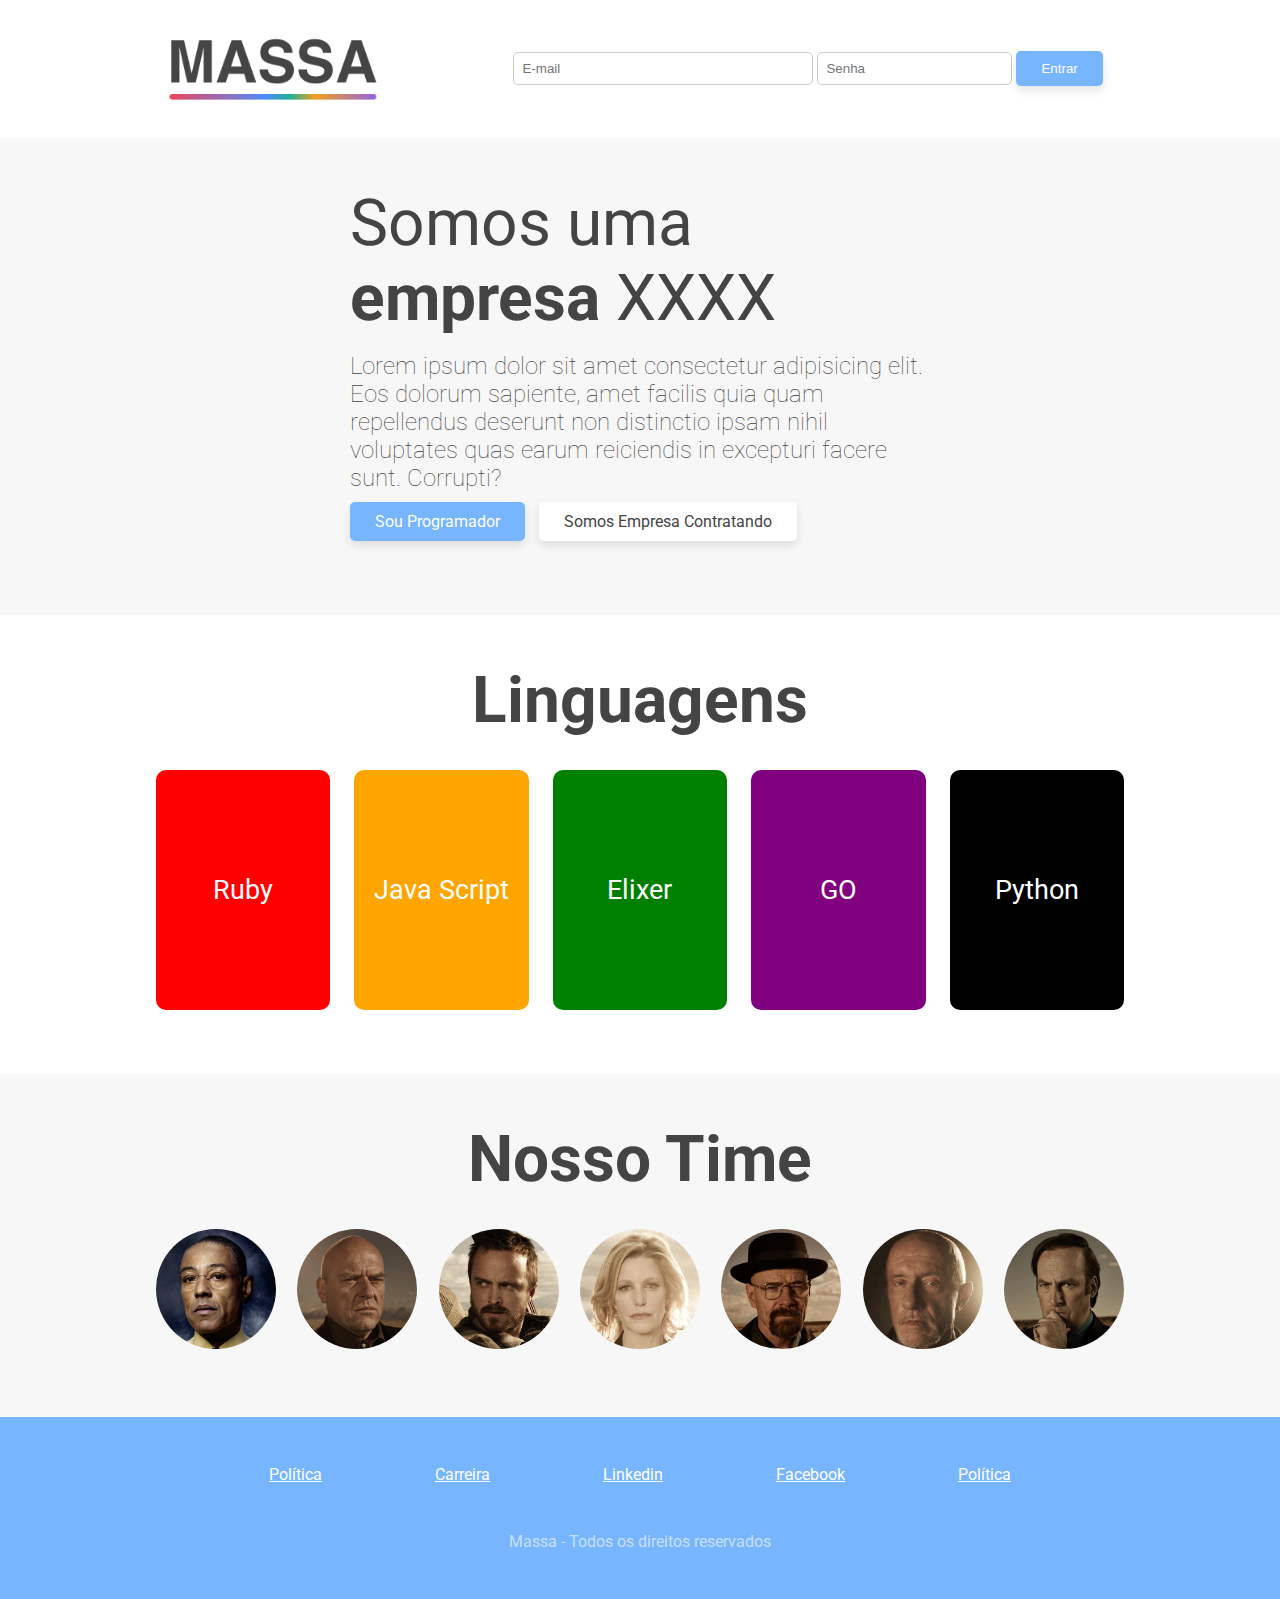
<file: index.html>
<!DOCTYPE html>
<html lang="pt">
<head>
    <meta charset="UTF-8">
    <meta name="viewport" content="width=device-width, initial-scale=1.0">
    <title>Projeto Massa</title>
    <link rel="stylesheet" href="css/style.css">
    <link rel="stylesheet" href="https://fonts.googleapis.com/css2?family=Roboto:ital,wght@1,500&display=swap">

</head>
<body>
    <header>
        <div class="logo">
            <img src="images/logo.png" alt="Logo do Projeto">
        </div>
        <div class="sign-in">
            <form action="#">
                <input type="email" name="" id="" placeholder="E-mail">
                <input type="password" name="" id="" placeholder="Senha">
                <button type="submit" class="button primary">Entrar</button>
            </form>
        </div>
    </header>
    <main>
        <section class="intro gray">
            <div class="container">
                <div class="hero">

                    <h1>Somos uma <strong>empresa</strong> XXXX</h1>

                    <p>Lorem ipsum dolor sit amet consectetur adipisicing elit. Eos dolorum sapiente, amet facilis quia quam repellendus deserunt non distinctio ipsam nihil voluptates quas earum reiciendis in excepturi facere sunt. Corrupti?</p>
                    
                    <div class="cta">
                        <a href="#" class="button primary">Sou Programador</a>
                        <a href="#" class="button secundary">Somos Empresa Contratando</a>
                    </div>
                </div>
            </div>
        </section>
        <section class="languages">
            <div class="container">
                <h1 class="title">Linguagens</h1>
                <div class="cards">
                    <div class="card red">
                        Ruby
                    </div>
                    <div class="card yellow">
                        Java Script
                    </div>
                    <div class="card green">
                        Elixer
                    </div>
                    <div class="card purple">
                        GO
                    </div>
                    <div class="card black">
                        Python
                    </div>
                </div>
            </div>
        </section>
        <section class="team gray">
            <div class="container">
                <h1 class="title">Nosso Time</h1>
                <div class="members">
                    <div class="member">
                        <img src="images/team/gus.jpg" alt="">
                    </div>
                    <div class="member">
                        <img src="images/team/hank.jpg" alt="">
                    </div>
                    <div class="member">
                        <img src="images/team/jesse.jpg" alt="">
                    </div>
                    <div class="member">
                        <img src="images/team/skyler.jpg" alt="">
                    </div>
                    <div class="member">
                        <img src="images/team/walter.jpg" alt="">
                    </div>
                    <div class="member">
                        <img src="images/team/mike.jpg" alt="">
                    </div>
                    <div class="member">
                        <img src="images/team/saul.jpg" alt="">
                    </div>
                </div>
            </div>
        </section>
    </main>
    <footer>
        <div class="container">
            <ul>
                <li><a href="#">Política</a></li>
                <li><a href="#">Carreira</a></li>
                <li><a href="#">Linkedin</a></li>
                <li><a href="#">Facebook</a></li>
                <li><a href="#">Política</a></li>
            </ul>
            <p class="copyright">Massa - Todos os direitos reservados</p>
        </div>
    </footer>
    
</body>
</html>
</file>
<file: css/style.css>
/* reset css */
* {
    margin: 0;
    padding: 0;
    box-sizing: border-box;
}

header {
    display:flex;
    justify-content: space-evenly;
    padding: 2rem;
}
header img {
    width: 211px;   
}

.sign-in {
    display: flex;
    flex-direction: column;
    justify-content: center;
}

input[type="text"],
input[type="email"],
input[type="password"] {
    padding: 0.5rem;
    border-radius: 5px;
    border: 1px solid #ccc;
}
input[type="email"] {
    width: 300px;
}


.sign-in button {
    border: none;
}

.hero {
    width: 60%;
    margin: auto;
}

body {
    font-family: 'Roboto', sans-serif;
    color: #444;
}

section {
    padding: 3rem 0 4rem 0;
}

h1 {
    font-size: 4rem;
    font-weight: normal;
}

h1.title {
    font-weight: bold;
    margin-bottom: 2rem;
    text-align: center;
}

.gray {
    background-color: #f7f7f7;
}

.container {
    max-width: 1000px;
    margin: auto;
    padding: 0 1rem;
}

.intro p {
    margin: 1rem 0;
    font-size: 1.5rem;
    font-weight: 100;
}

.cta {
    margin: 20px 0px;
}

.cards {
    display: flex;
    justify-content: space-between;
}
.card {
    display: flex;
    flex-direction: column;
    justify-content: center;
    height: 240px;
    width: 18%;
    border-radius: 10px ;
    color: white;
    font-size: 1.7rem;
    text-align: center;
}
.card.red {
    background-color: red;
}
.card.yellow {
    background-color: orange;
}
.card.green {
    background-color: green;
}
.card.purple {
    background-color: purple;
}
.card.black {
    background-color: black;
}

.members {
    display: flex;
    justify-content: space-between;
}

.member img {
    width: 120px;
    height: 120px;
    border-radius: 50%;
}


.button {
    padding: 10px 25px;
    margin-right: 10px;
    text-decoration: none;
    border-radius: 5px;
    box-shadow: 0 5px 10px 0 rgba(0, 0, 0, 0.1);
}

.button:hover {
    box-shadow: 0 5px 10px 0 rgba(0, 0, 0, 0.2);
}

.primary {
    background-color: #77b5fe;
    color: white;
}

.secundary {
    background-color: white;
    color:#444;
}

footer {
    background-color: #77b5fe;
}

footer ul {
    display: flex;
    list-style-type: none;
    padding-top: 3rem;
    justify-content: space-evenly;
}

footer a {
    color: white;
}

footer p.copyright {
    padding: 3rem 0;
    color: #ffffff99;
    text-align: center;
}
</file>
